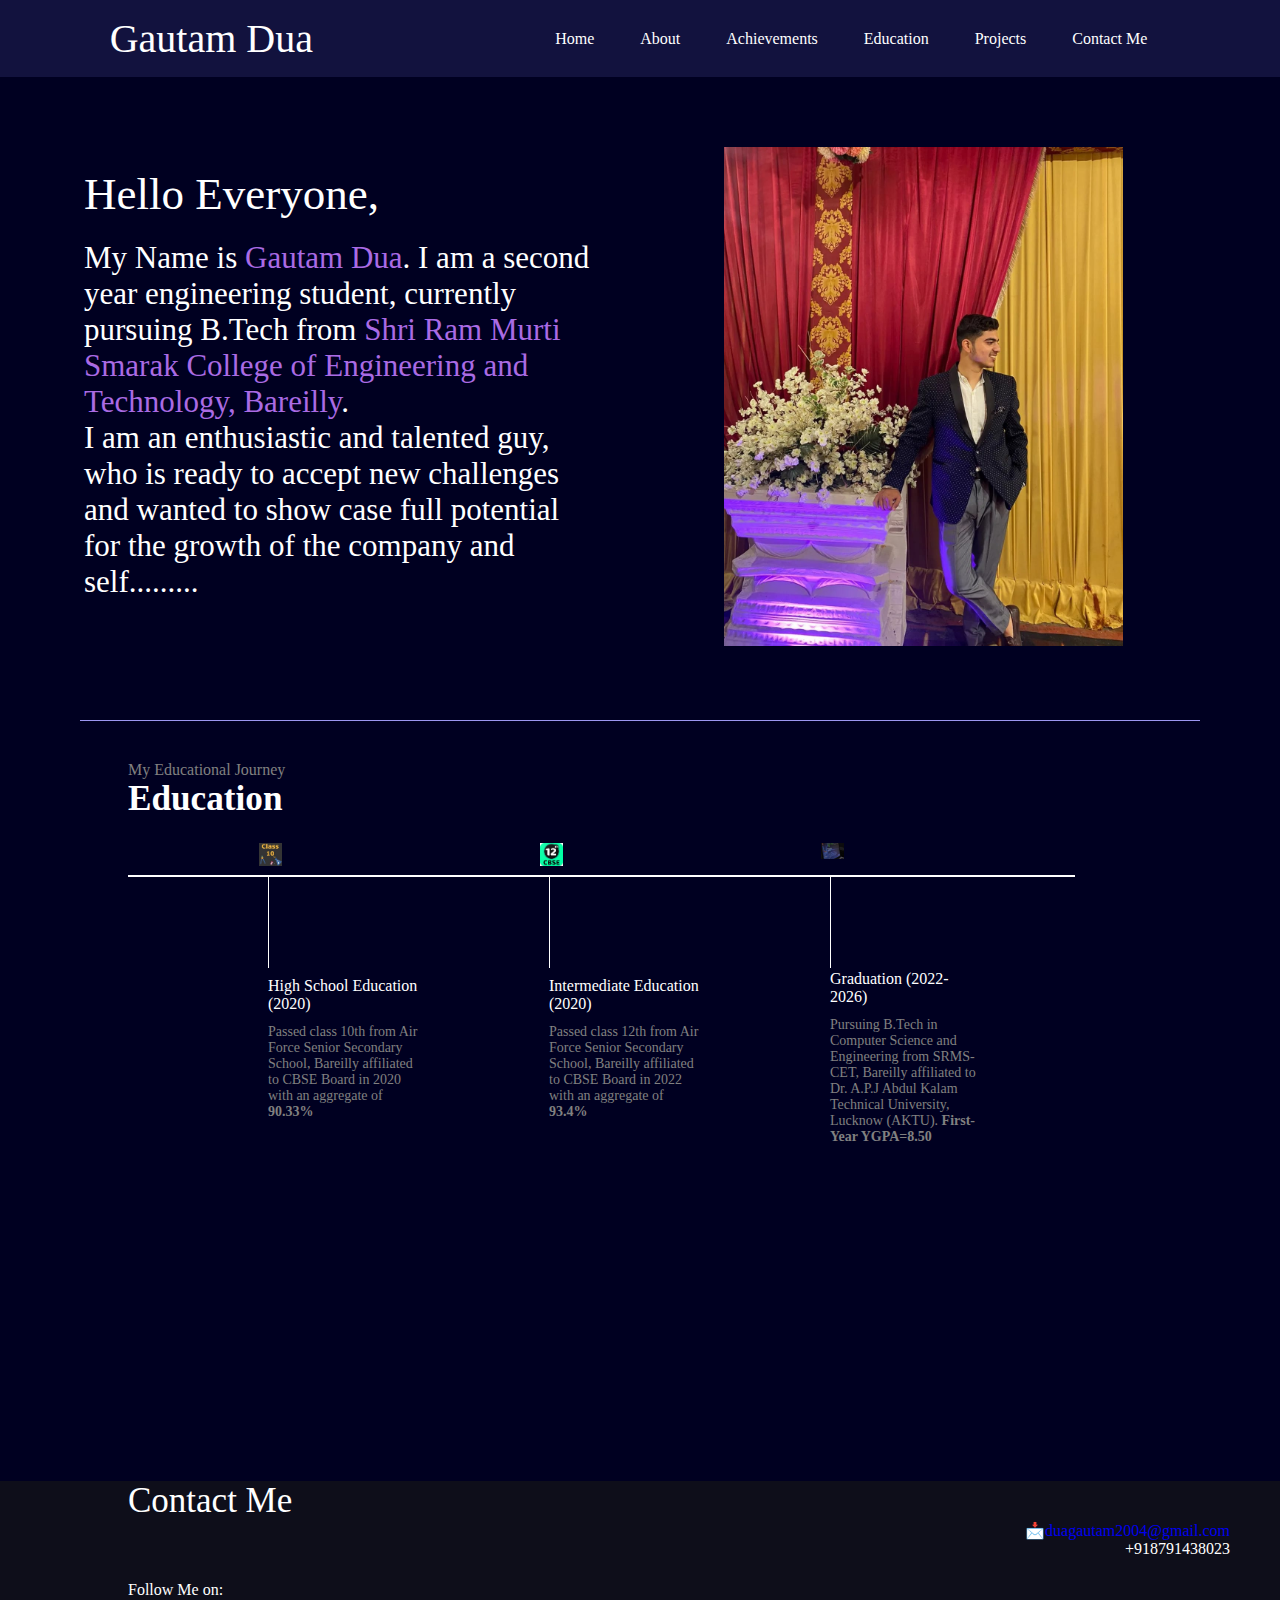
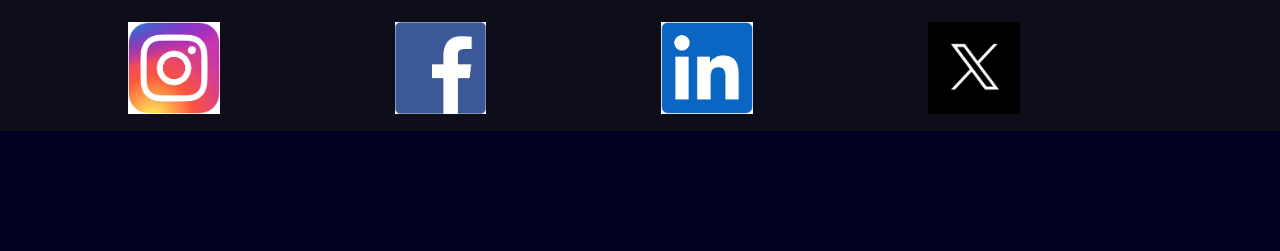
<file: about.html>
<!DOCTYPE html>
<html lang="en">

<head>
    <meta charset="UTF-8">
    <meta name="viewport" content="width=device-width, initial-scale=1.0">
    <link rel="stylesheet" href="style.css">
    <title>Document</title>
</head>

<body>
    <header>
        <nav>
            <div class="left">Gautam Dua</div>
            <div class="right">
                <ul>
                    <li><a href="index.html">Home</a></li>
                    <li><a href="about.html">About</a></li>
                    <li><a href="achievments.html">Achievements</a></li>
                    <li><a href="#education">Education</a></li>
                    <li><a href="/">Projects</a></li>
                    <li><a href="#foot1">Contact Me</a></li>
                </ul>
            </div>
        </nav>
    </header>
    <main>
        <section class="about">
            <div class="gd">
                Hello Everyone,
                <div class="clg">
                    My Name is <span class="purple">Gautam Dua</span>. I am a second year engineering student, currently
                    pursuing B.Tech from <span class="purple">Shri Ram Murti Smarak College of Engineering and
                        Technology, Bareilly</span>.
                    <div> I am an enthusiastic and talented guy, who is ready to accept new challenges and wanted to
                        show case full potential for the growth of the company and self.........
                    </div>
                </div>
            </div>
            <div class="image">
                <img src="photo3.jpeg" alt="hi">
                <div class="im2">
                    <img src="photo2.jpeg" alt="hi">
                </div>
            </div>
        </section>
        <hr>

        <section class="sec2" id="education">
            <span class="gray">My Educational Journey</span>
            <h1>Education</h1>
            <div class="box">
                <div class="vertical">
                    <img class="img-top" src="class10.jpeg" alt="">
                    <div class="vertical-title">
                        High School Education (2020)
                    </div>
                    <div class="vertical-desc">
                        Passed class 10th from Air Force Senior Secondary School,
                        Bareilly affiliated to CBSE Board in 2020 with an aggregate of
                        <b>90.33%</b>
                    </div>
                </div>
                <div class="vertical">
                    <img class="img-top" src="class12.jpeg" alt="">
                    <div class="vertical-title">
                        Intermediate Education (2020)
                    </div>
                    <div class="vertical-desc">
                        Passed class 12th from Air Force Senior Secondary School,
                        Bareilly affiliated to CBSE Board in 2022 with an aggregate of
                        <b>93.4%</b>
                    </div>
                </div>
                <div class="vertical">
                    <img class="img-top" src="comp.jpeg" alt="">
                    <div class="vertical-title">
                        Graduation (2022-2026)
                    </div>
                    <div class="vertical-desc">
                        Pursuing B.Tech in Computer Science and Engineering from
                        SRMS-CET, Bareilly affiliated to Dr. A.P.J Abdul Kalam Technical
                        University, Lucknow (AKTU).
                        <b>First-Year YGPA=8.50</b>
                    </div>
                </div>

            </div>
        </section>
    </main>
    <footer id="foot1">
        <div class="con">
            Contact Me
        </div>
        <div class="try">
            <div class="mail">
                <a href="/">📩duagautam2004@gmail.com</a>
            </div>
        </div>
        <div class="phone">
            +918791438023
        </div>
        <div class="follow">
            Follow Me on:
        </div>
        <div class="social">
            <div class="insta">
                <a href="https://www.instagram.com/dua_gautam/" target="_main"> <img class="img-social" src="insta.jpeg"
                        alt="instagram">
                </a>
            </div>
            <div class="facebook">
                <a href="https://www.facebook.com/gautam.dua.56" target="_main"><img class="img-social"
                        src="facebook.png" alt="facebook">
                </a>
            </div>
            <div class="linkedin">
                <a href="https://www.linkedin.com/in/gautam-dua-9b78382a8/" target="_main"><img class="img-social"
                        src="linkedin.png"></a>
            </div>
            <div class="twitter">
                <a href="https://x.com/GautamDua28" target="_main"><img class="img-social" src="twitter.png"
                        alt="twitter">
                </a>
            </div>


        </div>


    </footer>

</body>

</html>
</file>
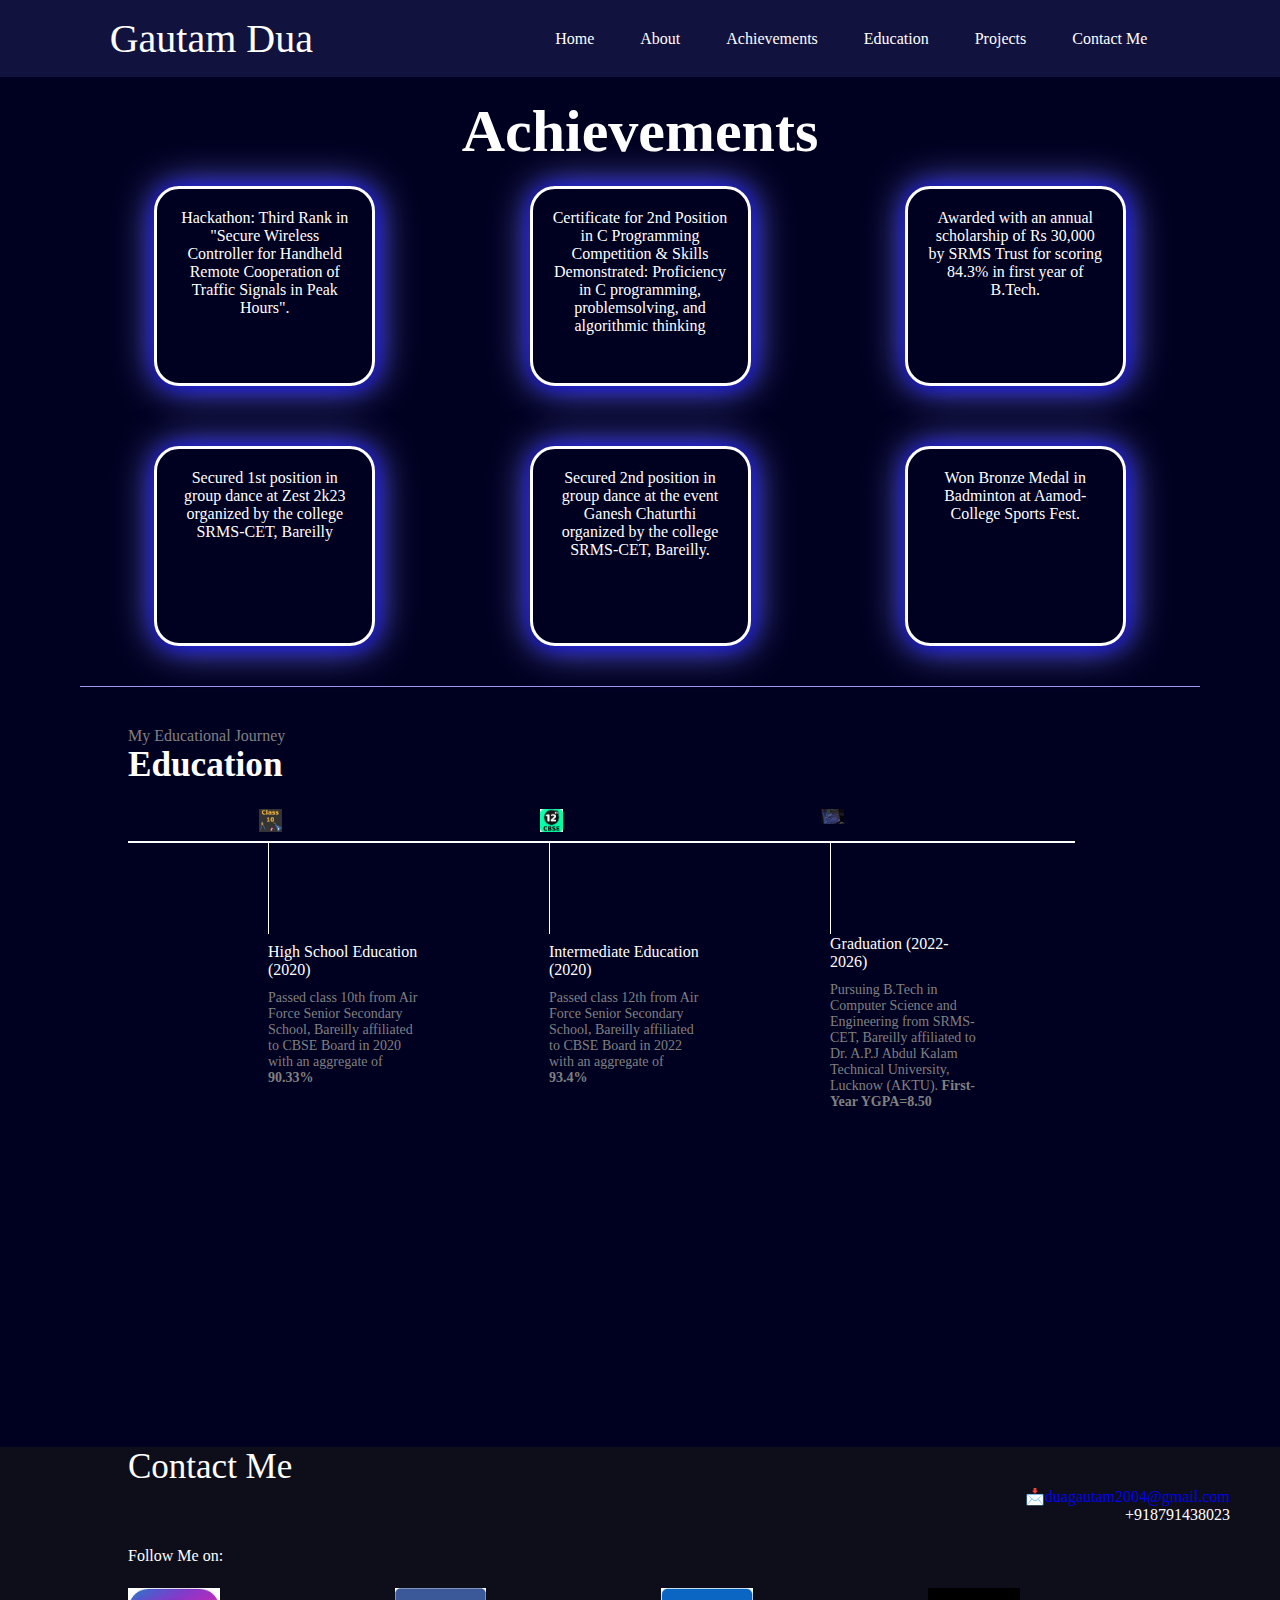
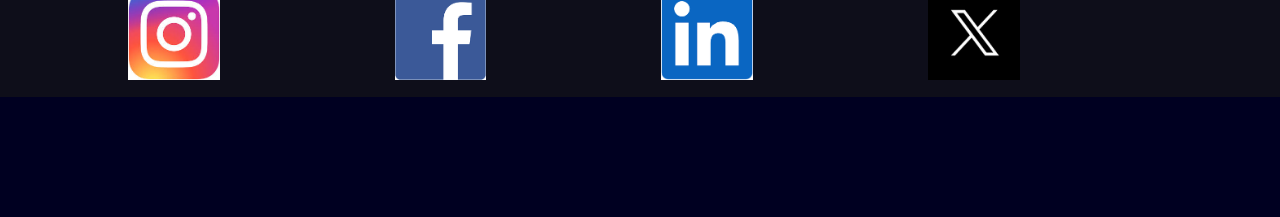
<file: achievments.html>
<!DOCTYPE html>
<html lang="en">

<head>
    <meta charset="UTF-8">
    <meta name="viewport" content="width=device-width, initial-scale=1.0">
    <link rel="stylesheet" href="style.css">
    <title>Document</title>
</head>

<body>
    <header>
        <nav>
            <div class="left">Gautam Dua</div>
            <div class="right">
                <ul>
                    <li><a href="index.html">Home</a></li>
                    <li><a href="about.html">About</a></li>
                    <li><a href="achievments.html">Achievements</a></li>
                    <li><a href="#education">Education</a></li>
                    <li><a href="/">Projects</a></li>
                    <li><a href="#foot1">Contact Me</a></li>
                </ul>
            </div>
        </nav>
    </header>
    <main>
        <div class="head">
            <h1>
                Achievements
            </h1>
        </div>
        <div class="achievments">
            <div class="a1">Hackathon: Third Rank in "Secure Wireless Controller for
                Handheld Remote Cooperation of Traffic Signals in Peak Hours".</div>
            <div class="a2">Certificate for 2nd Position in C Programming Competition &
                Skills Demonstrated: Proficiency in C programming, problemsolving, and algorithmic thinking</div>
            <div class="a3">Awarded with an annual scholarship of Rs 30,000 by SRMS Trust
                for scoring 84.3% in first year of B.Tech. </div>
        </div>
        <div class="ach2">
            <div class="a4">Secured 1st position in group dance at Zest 2k23 organized by
                the college SRMS-CET, Bareilly</div>
            <div class="a5">Secured 2nd position in group dance at the event Ganesh
                Chaturthi organized by the college SRMS-CET, Bareilly.</div>
            <div class="a6">Won Bronze Medal in Badminton at Aamod-College Sports Fest.</div>
        </div>

        <hr>

        <section class="sec2" id="education">
            <span class="gray">My Educational Journey</span>
            <h1>Education</h1>
            <div class="box">
                <div class="vertical">
                    <img class="img-top" src="class10.jpeg" alt="">
                    <div class="vertical-title">
                        High School Education (2020)
                    </div>
                    <div class="vertical-desc">
                        Passed class 10th from Air Force Senior Secondary School,
                        Bareilly affiliated to CBSE Board in 2020 with an aggregate of
                        <b>90.33%</b>
                    </div>
                </div>
                <div class="vertical">
                    <img class="img-top" src="class12.jpeg" alt="">
                    <div class="vertical-title">
                        Intermediate Education (2020)
                    </div>
                    <div class="vertical-desc">
                        Passed class 12th from Air Force Senior Secondary School,
                        Bareilly affiliated to CBSE Board in 2022 with an aggregate of
                        <b>93.4%</b>
                    </div>
                </div>
                <div class="vertical">
                    <img class="img-top" src="comp.jpeg" alt="">
                    <div class="vertical-title">
                        Graduation (2022-2026)
                    </div>
                    <div class="vertical-desc">
                        Pursuing B.Tech in Computer Science and Engineering from
                        SRMS-CET, Bareilly affiliated to Dr. A.P.J Abdul Kalam Technical
                        University, Lucknow (AKTU).
                        <b>First-Year YGPA=8.50</b>
                    </div>
                </div>

            </div>
        </section>
    </main>
    <footer id="foot1">
        <div class="con">
            Contact Me
        </div>
        <div class="try">
            <div class="mail">
                <a href="/">📩duagautam2004@gmail.com</a>
            </div>
        </div>
        <div class="phone">
            +918791438023
        </div>
        <div class="follow">
            Follow Me on:
        </div>
        <div class="social">
            <div class="insta">
                <a href="https://www.instagram.com/dua_gautam/" target="_main"> <img class="img-social" src="insta.jpeg"
                        alt="instagram">
                </a>
            </div>
            <div class="facebook">
                <a href="https://www.facebook.com/gautam.dua.56" target="_main"><img class="img-social"
                        src="facebook.png" alt="facebook">
                </a>
            </div>
            <div class="linkedin">
                <a href="https://www.linkedin.com/in/gautam-dua-9b78382a8/" target="_main"><img class="img-social"
                        src="linkedin.png"></a>
            </div>
            <div class="twitter">
                <a href="https://x.com/GautamDua28" target="_main"><img class="img-social" src="twitter.png"
                        alt="twitter">
                </a>
            </div>


        </div>


    </footer>





</body>

</html>
</file>
<file: style.css>
*{
    margin: 0;
    padding: 0;
}
body{

    background-color: rgb(0, 0, 33);
    color: white;
}
nav{
    display: flex;
    text-align: center;
    align-items: center;
    justify-content: space-around;
    background-color: rgb(18,18,62);
    height: 77px;
    
}
nav ul{
    display: flex;
    justify-content: center;
}
nav ul li{
    list-style: none;
    margin: 0 23px;
}
nav ul li a{
    text-decoration: none;
    color: white;
}
nav ul li a:hover{
    
    color: rgb(153,153,226);
}
main hr{
      border: 0;
      background: #9c97f1;
      height:1.2px;
      margin: 40px 80px;
}
.left{
    font-family: 'Times New Roman', Times, serif;
    font-size: 40px;
}
.sec1{
    display: flex;
    justify-content: space-around;
    align-items: center;
    margin: 80px 0;
    

}
.sec1 >div{
    width: 30%;
}
.leftsec{
    font-family: 'Times New Roman', Times, serif;
    font-size: 45px;
    margin-bottom: auto;
}
.buttons{
    padding: 50px 0;
    
}
.leftsec .btn{
    padding:12px;
    background: #1e2167;
    color:white;
    border:2px solid white;
    border-radius: 6px;
    font-size:20px;
    cursor:pointer;
    text-decoration: none;
}
.rightsec{
    margin-bottom: 80px;
    width: 30%;
}
.purple{
    color: rgb(170,107,228);
}
.gray{
    color:gray;
}
.logo{
    border-radius: 50%;
    height: 68vh;
    width: 100%;
    background-size: cover;
    background-position: center;
}
.avatar{
    border-radius: 50%;
    height: 72vh;
    width: 80%;
    background-size: cover;
    background-position: center;
}
.av{
    position: absolute;
    top: 140px;
    left: 756px;
    display: none;
}
.rightsec:hover .av{
    display: block;
}
#element{
    color: rgb(170,107,228);
}
.sec2{
    max-width: 80vw;
    margin: auto;
    height:80vh
}
.sec2 h1{
    font-size: 2.2rem ;
}
.sec2 .box{
    background: white;
    height: 2px;
    width: 74vw;
    margin: 56px 0px;
    display: flex;
    
}
.sec2 .vertical{
    height: 93px;
    width: 1px;
    background-color: white;
    margin:0 140px;
}
.img-top{
    width: 23px;
    position: relative;
    top: -32px;
    left:-9px
  
}

.vertical-title{
    position: relative;
    top: 75px;
    width: 150px;
}

.vertical-desc{
    position: relative;
    top:86px;
    color: gray;
    width: 150px;
    font-size: 14px;
       
}
footer{
    background-color: #0e0e1a;
    height: 250px;
}
.con{
    max-width: 80vw;
    margin: auto;
    font-size: 35px;
}
.follow{
    max-width: 80vw;
    margin: auto;
    padding-top: 23px;
}
.social{
    max-width: 80vw;
    margin: auto;
    padding-top: 23px;
    display: flex;
    justify-content: space-between;
    
}
.img-social{
    height: 40%;
}
.try{
    display: flex;
    justify-content: right;
    margin-right: 50px;
    flex-direction: vertical;
}
.mail a{
    text-decoration: none;
}
.phone{
    display: flex;
    justify-content: right;
    margin-right: 50px;
}

/*about*/
.about{
    display: flex;
    justify-content: space-around;
    align-items: center;
    margin: 70px 0;
}
.gd{
    font-family: 'Times New Roman', Times, serif;
    font-size: 45px;
    margin-top: -30px;
}
.about >div{
    width: 40%;
}
.clg{
    font-family: 'Times New Roman', Times, serif;
    font-size: 31px;
    padding-top: 20px;
}
.image{
    margin: 0 -40px;
}
.image img {
    height: 50%;
    width: 78%;
}
.im2 img{
    height: 71%;
    width: 72%;
}
.im2{
    position:absolute;
    top: 127px; 
    left: 715px;
    display: none;
}
.image:hover .im2{
    display:block
}

/*achievements*/
.head{
    text-align: center;
    font-size: 30px;
    margin:20px;
    animation-name: text;
    animation-duration: 5s;
    animation-iteration-count: infinite;
    animation-timing-function:ease-in-out ; 
}
@keyframes text {
        0%{
            color: white;
        }
        25%{
            color:rgb(190, 171, 171)
        }
        50%{
            color: rgb(125, 125, 250);
        }
        75%{
            color: rgb(250, 121, 250)
        }
        100%{
            color:rgb(243, 94, 243)
        }

    
}
.achievments{
    display: flex;
    
    justify-content: space-evenly;
}
.a1, .a2,.a3,.a4,.a5,.a6{
    
    height: 154px;
    width:175px;
    border: #ffffff;
    border-style: solid;
    border-radius: 25px;
    padding: 20px;
    text-align: center;
    font-size: 16px;
    transition: background 0.5s, transform 0.5s;
    box-shadow:1px 1px 20px rgb(6, 6, 235),
                1px 1px 40px rgb(125, 125, 250);
}

.a1:hover, .a2:hover,.a3:hover,.a4:hover,.a5:hover,.a6:hover{
    transform: translateY(-10px);
}

.ach2{
    margin:auto;
    padding-top: 60px;
    display: flex;
    justify-content: space-evenly;
    /* padding-bottom: 60px; */
}
</file>
